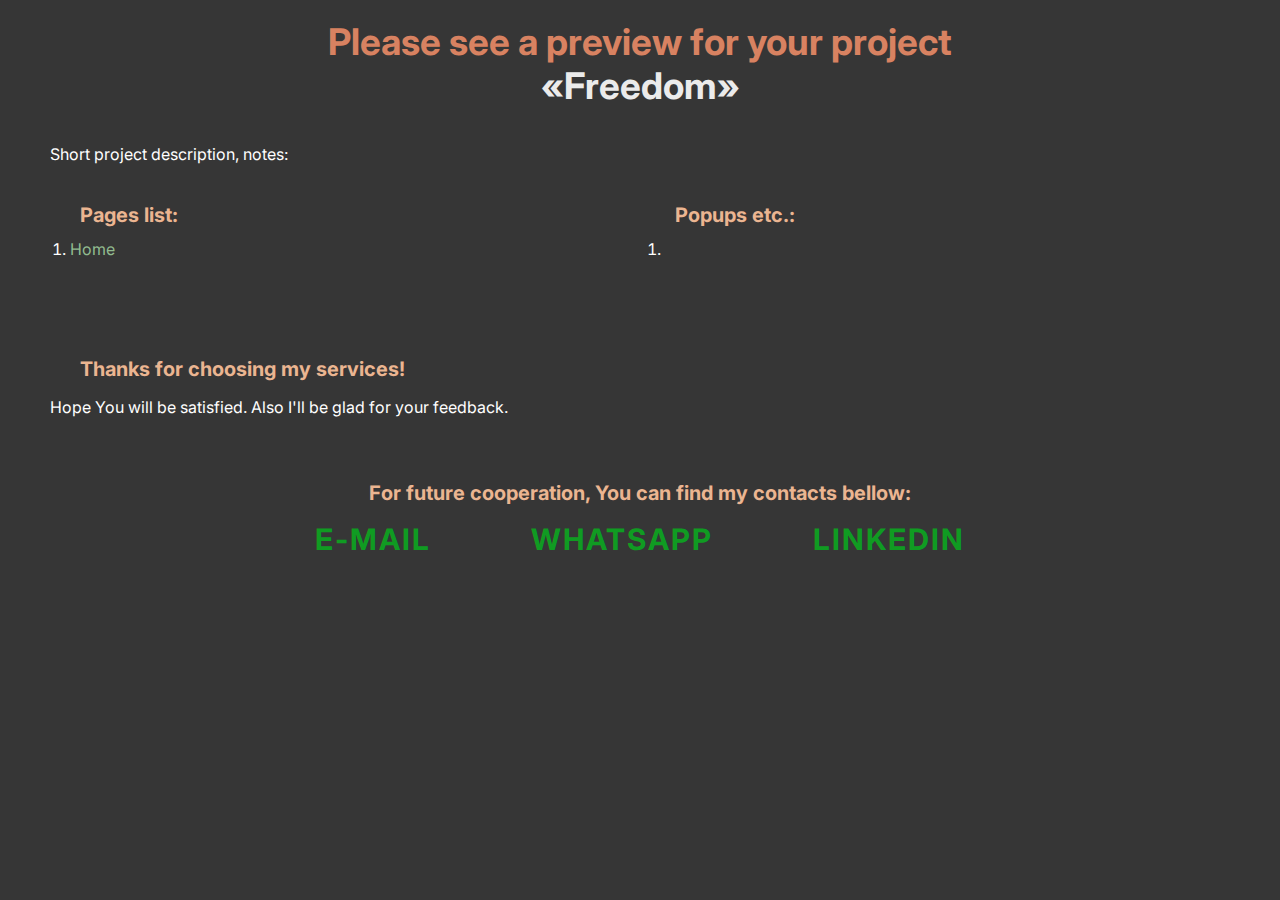
<file: index.html>
<!DOCTYPE html>
<html>

<head>
	<meta charset="UTF-8">
	<meta name="viewport" content="width=device-width, initial-scale=1.0">
	<title>«Freedom»</title>
</head>

<body>
	<div class="rootpage">
		<h1 class="rootpage__main-title">Please see a preview for your project <br><span>«Freedom»</span></h1>
		<div class="rootpage__description">
			Short project description, notes:
		</div>
		<div class="rootpage__site">
			<div class="rootpage__pages">
				<h2 class="rootpage__title">Pages list:</h2>
				<ol class="rootpage__list">
					<li class="rootpage__item"><a class="rootpage__link" target="_blank" href="home.html">Home</a></li>
				</ol>
			</div>
			<div class="rootpage__popups">
				<h2 class="rootpage__title">Popups etc.:</h2>
				<ol class=" rootpage__list">
					<li class="rootpage__item"><a class="rootpage__link" target="_blank" href="#"></a></li>
				</ol>
			</div>
		</div>
		<div class=" rootpage__communication">
			<h2 class="rootpage__title">Thanks for choosing my services!</h2>
			<p>Hope You will be satisfied. Also I'll be glad for your feedback.</p>
		</div>
		<div class="rootpage__contacts">
			<h2 class="rootpage__contacts-title">For future cooperation, You can find my contacts bellow:</h2>
			<div class="rootpage__contacts-links">
				<a class="rootpage__contacts-link" href="mailto:i.opalukh@gmail.com">E-mail</a>
				<a class="rootpage__contacts-link" href="https://wa.me/380676727336">WhatsApp</a>
				<a class="rootpage__contacts-link" href="https://www.linkedin.com/in/ihor-opalukh-a629b0222/?lipi=urn%3Ali%3Apage%3Ad_flagship3_feed%3B7OOhN7NVTOieHlhu%2FlqAhQ%3D%3D">LinkedIn</a>
			</div>
		</div>
	</div>
</body>
<style>
	@charset "UTF-8";
	@import url("https://fonts.googleapis.com/css?family=Inter:regular,700&display=swap");

	*,
	*::before,
	*::after {
		padding: 0px;
		margin: 0px;
		border: 0px;
		box-sizing: border-box;
	}

	html,
	body {
		height: 100%;
		margin: 0;
		padding: 0;
		min-width: 320px;
		width: 100%;
		color: #fff;
		background-color: #363636;
	}

	body {
		font-family: 'Inter';
		font-size: 100%;
		line-height: 1;
		font-size: 1rem;
	}

	a {
		text-decoration: none;
		color: #91bb8f
	}

	a:visited {
		text-decoration: none;
	}

	a:hover {
		text-decoration: none;
	}

	ul li {
		list-style: none;
	}

	img {
		vertical-align: top;
	}

	.wrapper {
		width: 100%;
		min-height: 100%;
		overflow: hidden;
	}

	.rootpage {
		padding: 20px 50px;
		display: flex;
		flex-direction: column;
		gap: 15px;
	}

	@media (max-width: 767.98px) {
		.rootpage {
			padding: 30px 15px;
		}
	}

	.rootpage__main-title {
		color: #d88261;
		font-size: 2.3rem;
		line-height: 1.2;
		text-align: center;
		margin: 0px 0px 1.25rem 0px;
	}

	.rootpage__main-title span {
		color: #ebebeb;
	}

	@media (max-width: 767.98px) {
		.rootpage__main-title {
			font-size: 1.85rem;
			margin: 0px 0px 1.25rem 0px;
		}
	}

	.rootpage__site {
		display: flex;
		gap: 10px;
	}

	@media (max-width: 479.98px) {
		.rootpage__site {
			flex-direction: column;
		}
	}

	.rootpage__pages {
		flex: 0 1 50%;
	}

	.rootpage__popups {
		flex: 0 1 50%;
	}

	.rootpage__title {
		color: #ebb591;
		font-size: 1.25rem;
		padding-left: 30px;
		margin: 0px 0px 1rem 0px;
	}

	@media (max-width: 767.98px) {
		.rootpage__title {
			font-size: 1.125rem;
			margin: 0px 0px 1rem 0px;
		}
	}

	.rootpage__description {
		line-height: 140%;
		margin: 0px 0px 1.5rem 0px;
	}

	.rootpage__list {
		margin: 0px 0px 2.25rem 1.25rem;
	}

	.rootpage__item:not(:last-child) {
		margin: 0px 0px 15px 0px;
	}

	.rootpage__link {
		color: #91bb8f;
	}

	.rootpage__link:visited {
		color: #61e3f1;
	}

	.rootpage__communication {
		padding: 50px 30px 0 0;
		line-height: 140%;
		margin: 0px 0px 3rem 0px;
		align-self: flex-start;
	}

	.rootpage__contacts {
		display: flex;
		flex-direction: column;
		align-items: center;
		line-height: 140%;
	}

	.rootpage__contacts-title {
		color: #ebb591;
		font-size: 1.25rem;
		text-align: center;
		padding-left: 0;
		margin: 0px 0px 1.5rem 0px;
	}

	.rootpage__contacts-links {
		display: flex;
		justify-content: center;
		gap: 100px;
	}

	@media (max-width: 767.98px) {
		.rootpage__contacts-links {
			gap: 30px;
		}
	}

	@media (max-width: 479.98px) {
		.rootpage__contacts-links {
			flex-direction: column;
			align-items: center;
			gap: 20px;
		}
	}

	.rootpage__contacts-link {
		font-weight: 700;
		font-size: 1.85rem;
		letter-spacing: 2px;
		text-transform: uppercase;
		color: #109b22;
		transition: all 0.3s ease 0s;
	}

	.rootpage__contacts-link:hover {
		color: #4f6b58;
		transform: scaleX(1);
	}

	@media (max-width: 767.98px) {
		.rootpage__contacts-link {
			font-size: 1.5rem;
		}
	}
</style>

</html>
</file>
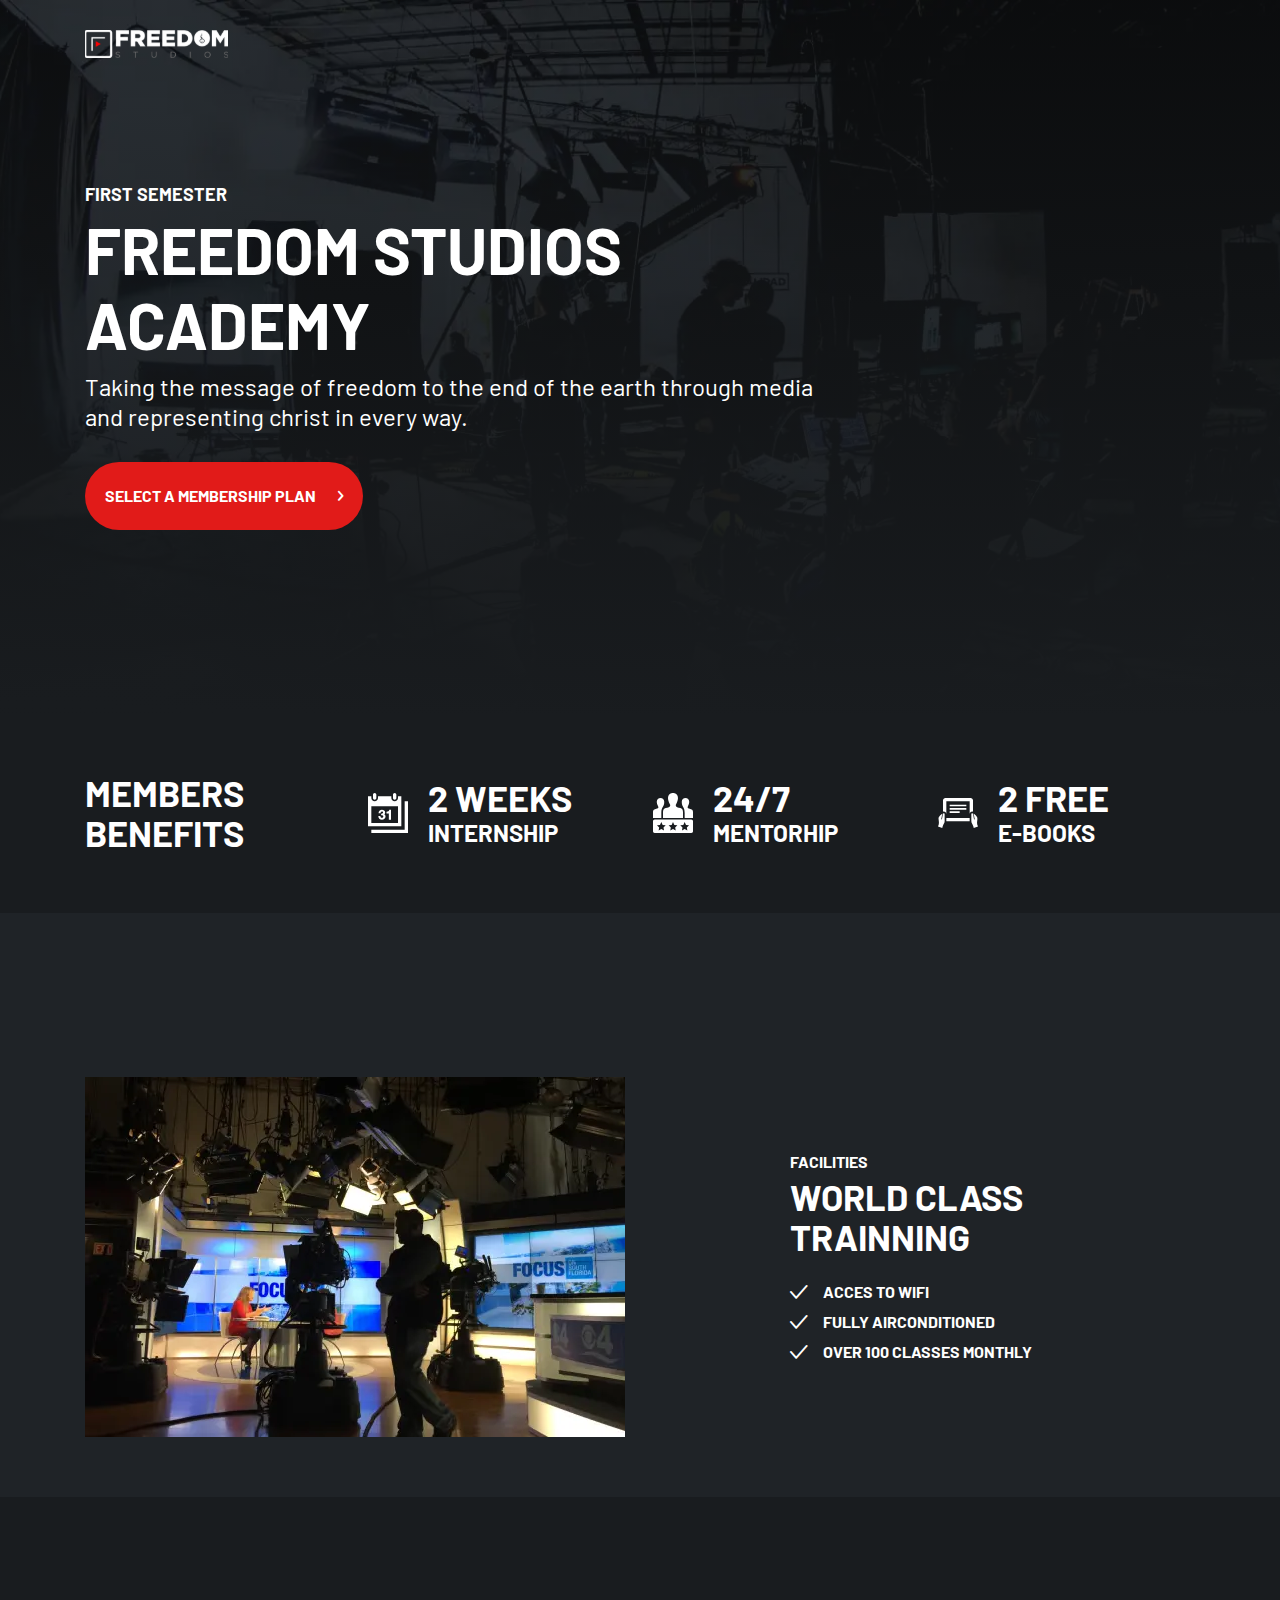
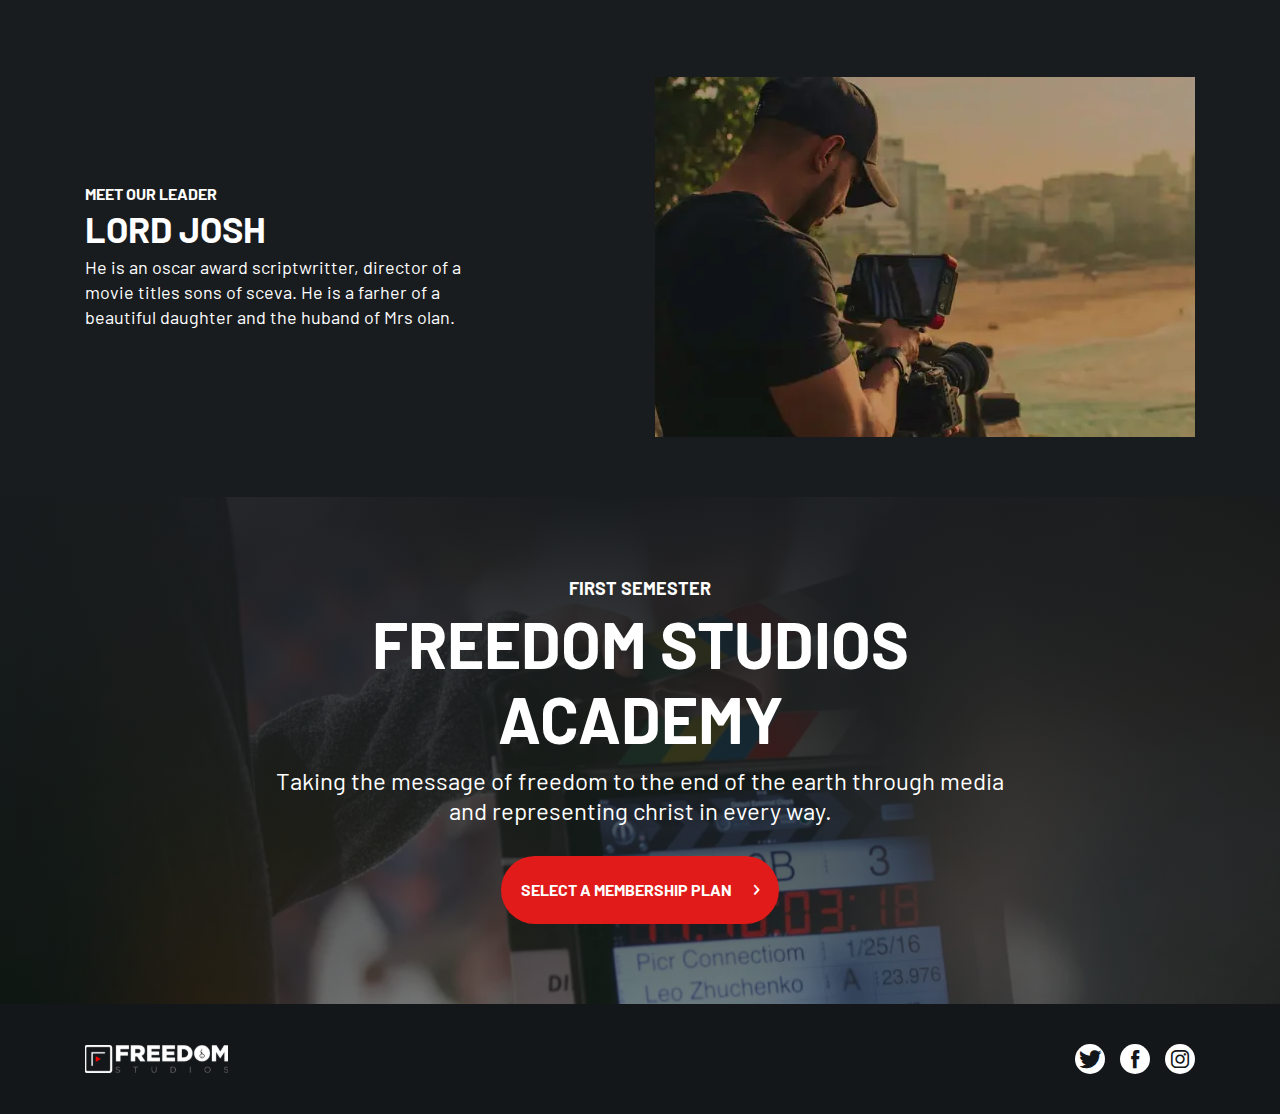
<file: home.html>
<!DOCTYPE html>
<html lang="en">

<head>
	<title>Freedom</title>
	<meta charset="UTF-8">
	<meta name="format-detection" content="telephone=no">
	<!-- <style>body{opacity: 0;}</style> -->
	<link rel="stylesheet" href="css/style.min.css?_v=20230611143356">
	<link rel="shortcut icon" href="favicon.ico">
	<!-- <meta name="robots" content="noindex, nofollow"> -->
	<meta name="viewport" content="width=device-width, initial-scale=1.0">
</head>

<body>
	<div class="wrapper">
		<header class="header">
			<div class="header__container">
				<a href="#" class="header__logo"><img src="img/logo.svg" alt="Freedom"></a>
			</div>
		</header>
		<main class="page">
			<section class="page__main-block main-block">
				<div class="main-block__container">
					<div class="main-block__content">
						<div class="main-block__label label label_main">first semester</div>
						<h1 class="main-block__title title title_main">freedom studios academy</h1>
						<div class="main-block__text text text_main">
							<p>Taking the message of freedom to the end of the earth through media and representing christ in
								every way.</p>
						</div>
						<a href="#" class="main-block__button button _icon-arrow">Select a membership plan</a>
					</div>
				</div>
				<div class="main-block__background-ibg">
					<picture><source srcset="img/main-block/background.webp" type="image/webp"><img src="img/main-block/background.jpg" alt="Studio"></picture>
				</div>
			</section>
			<section class="page__benefits benefits">
				<div class="benefits__container">
					<h2 class="benefits__title title">members benefits</h2>
					<div class="benefits__items">
						<div class="benefits__item item-benefits">
							<div class="item-benefits__icon"><img src="img/benefits/internship.svg" alt="Internship"></div>
							<div class="item-benefits__body">
								<h3 class="item-benefits__title title">2 weeks</h3>
								<div class="item-benefits__text">internship</div>
							</div>
						</div>
						<div class="benefits__item item-benefits">
							<div class="item-benefits__icon"><img src="img/benefits/mentorship.svg" alt="Mentorship"></div>
							<div class="item-benefits__body">
								<h3 class="item-benefits__title title">24/7</h3>
								<div class="item-benefits__text">mentorhip</div>
							</div>
						</div>
						<div class="benefits__item item-benefits">
							<div class="item-benefits__icon"><img src="img/benefits/e-books.svg" alt="E-books"></div>
							<div class="item-benefits__body">
								<h3 class="item-benefits__title title">2 free</h3>
								<div class="item-benefits__text">e-books</div>
							</div>
						</div>
					</div>
				</div>
			</section>
			<section class="page__facilities facilities">
				<div class="facilities__container">
					<div class="facilities__content">
						<div class="facilities__label label">facilities</div>
						<h2 class="facilities__title title">world class trainning</h2>
						<ul class="facilities__list">
							<li class="facilities__item _icon-check">acces to Wifi</li>
							<li class="facilities__item _icon-check">fully airconditioned</li>
							<li class="facilities__item _icon-check">over 100 classes monthly</li>
						</ul>
					</div>
					<div class="facilities__image"><picture><source srcset="img/facilities/facilities.webp" type="image/webp"><img src="img/facilities/facilities.jpg" alt="Facilities"></picture></div>
				</div>
			</section>
			<section class="page__leader leader">
				<div class="leader__container">
					<div class="leader__content">
						<div class="leader__label label">meet our leader</div>
						<h2 class="leader__title title">lord josh</h2>
						<div class="leader__text text">
							<p>He is an oscar award scriptwritter, director of a movie titles sons of sceva. He is a farher of
								a beautiful daughter and the huband of Mrs olan.</p>
						</div>
					</div>
					<div class="leader__image"><picture><source srcset="img/leader/josh.webp" type="image/webp"><img src="img/leader/josh.jpg" alt="John"></picture></div>
				</div>
			</section>
			<section class="page__academy academy">
				<div class="academy__container">
					<div class="academy__content">
						<div class="academy__label label label_main">first semester</div>
						<h2 class="academy__title title title_main">freedom studios academy</h2>
						<div class="academy__text text text_main">
							<p>Taking the message of freedom to the end of the earth through media and representing christ in
								every way.</p>
						</div>
						<a href="#" class="academy__button button _icon-arrow">Select a membership plan</a>
					</div>
				</div>
				<div class="academy__background-ibg">
					<picture><source srcset="img/academy/academy.webp" type="image/webp"><img src="img/academy/academy.jpg" alt="Academy"></picture>
				</div>
			</section>
		</main>
		<footer class="footer">
			<div class="footer__container">
				<a href="#" class="footer__logo"><img src="img/logo.svg" alt="Freedom"></a>
				<div class="footer__social social-footer">
					<div class="social-footer__item _icon-twitter"></div>
					<div class="social-footer__item _icon-facebook"></div>
					<div class="social-footer__item _icon-instagram"></div>
				</div>
			</div>
		</footer>
	</div>
	<script src="js/app.min.js?_v=20230611143356"></script>
</body>

</html>
</file>
<file: css/style.min.css>
@charset "UTF-8";@import url(https://fonts.googleapis.com/css?family=Barlow:regular,700&display=swap);@font-face{font-family:icons;font-display:swap;src:url(../fonts/icons.woff2) format("woff2"),url(../fonts/icons.woff) format("woff");font-weight:400;font-style:normal}[class*=_icon-]:before{font-family:icons;font-style:normal;font-weight:400;font-variant:normal;text-transform:none;line-height:1;-webkit-font-smoothing:antialiased;-moz-osx-font-smoothing:grayscale}[class*=_icon-]:before{display:block}._icon-check:before{content:"\e935";font-size:.875rem}._icon-arrow:before{content:"\e901";font-size:.625rem}._icon-facebook:before{content:"\e902"}._icon-instagram:before{content:"\e903"}._icon-twitter:before{content:"\e905"}*{padding:0;margin:0;border:0}*,:after,:before{-webkit-box-sizing:border-box;box-sizing:border-box}body,html{height:100%;min-width:320px}body{color:#fff;line-height:1;font-family:Barlow;font-size:1rem;-ms-text-size-adjust:100%;-moz-text-size-adjust:100%;-webkit-text-size-adjust:100%;-webkit-font-smoothing:antialiased;-moz-osx-font-smoothing:grayscale}button,input,textarea{font-family:Barlow;font-size:inherit}button{cursor:pointer;color:inherit;background-color:transparent}a{color:inherit;text-decoration:none}ul li{list-style:none}img{vertical-align:top}h1,h2,h3,h4,h5,h6{font-weight:inherit;font-size:inherit}.lock body{overflow:hidden;-ms-touch-action:none;touch-action:none;-ms-scroll-chaining:none;overscroll-behavior:none}.wrapper{min-height:100%;display:-webkit-box;display:-ms-flexbox;display:flex;-webkit-box-orient:vertical;-webkit-box-direction:normal;-ms-flex-direction:column;flex-direction:column;overflow:hidden}@supports (overflow:clip){.wrapper{overflow:clip}}.wrapper>main{-webkit-box-flex:1;-ms-flex:1 1 auto;flex:1 1 auto}.wrapper>*{min-width:0}[class*=__container]{max-width:71.25rem;margin:0 auto;padding:0 .9375rem}[class*=-ibg]{position:relative}[class*=-ibg] img{position:absolute;width:100%;height:100%;top:0;left:0;-o-object-fit:cover;object-fit:cover}[class*=-ibg_contain] img{-o-object-fit:contain;object-fit:contain}.label{font-weight:700;line-height:1.25;text-transform:uppercase}.label_main{line-height:1.3888888889}.title{font-weight:700;line-height:1.1111111111;text-transform:uppercase}.title_main{line-height:1.171875}.text{line-height:1.3888888889}.text_main{line-height:1.25}.button{display:-webkit-inline-box;display:-ms-inline-flexbox;display:inline-flex;-webkit-box-orient:horizontal;-webkit-box-direction:reverse;-ms-flex-direction:row-reverse;flex-direction:row-reverse;-webkit-box-align:center;-ms-flex-align:center;align-items:center;font-weight:700;line-height:1.75;text-transform:uppercase;background-color:#e11b19;border-radius:2.5rem;-webkit-transition:background-color .3s ease 0s;-o-transition:background-color .3s ease 0s;transition:background-color .3s ease 0s}.header{position:absolute;width:100%;height:100%;top:0;left:0;z-index:50;max-height:5.625rem}.footer{background-color:#14171a}.footer__container{display:-webkit-box;display:-ms-flexbox;display:flex;-webkit-box-align:center;-ms-flex-align:center;align-items:center;-webkit-box-pack:justify;-ms-flex-pack:justify;justify-content:space-between;gap:.9375rem}.social-footer{display:-webkit-box;display:-ms-flexbox;display:flex;gap:.9375rem}.social-footer__item{display:-webkit-inline-box;display:-ms-inline-flexbox;display:inline-flex;width:1.875rem;height:1.875rem;-webkit-box-pack:center;-ms-flex-pack:center;justify-content:center;font-size:1.125rem;padding:.375rem;border-radius:50%;background-color:#fff;color:#14171a}.main-block{position:relative}.main-block:before{content:"";position:absolute;width:100%;height:100%;top:0;left:0;background:-o-radial-gradient(69.44% -79.86%,837.78% 378.29%,rgba(31,35,39,0) 0,#191c1f 47.89%,rgba(31,35,39,0) 100%);background:radial-gradient(837.78% 378.29% at 69.44% -79.86%,rgba(31,35,39,0) 0,#191c1f 47.89%,rgba(31,35,39,0) 100%)}.main-block__container{position:relative;z-index:2}.main-block__content{max-width:46.625rem}.main-block__label:not(:last-child){margin-bottom:.2777777778em}.main-block__title:not(:last-child){margin-bottom:.15625em}.main-block__background-ibg{position:absolute;width:100%;height:100%;top:0;left:0;z-index:-1}.benefits{background-color:#191c1f}.benefits__container{display:-webkit-box;display:-ms-flexbox;display:flex;-webkit-box-align:center;-ms-flex-align:center;align-items:center;-webkit-box-pack:justify;-ms-flex-pack:justify;justify-content:space-between;-webkit-column-gap:.625rem;-moz-column-gap:.625rem;column-gap:.625rem;row-gap:1.25rem}.benefits__items{display:-webkit-box;display:-ms-flexbox;display:flex;-webkit-box-align:center;-ms-flex-align:center;align-items:center;row-gap:.9375rem}.item-benefits{min-width:16.0625rem;display:-webkit-box;display:-ms-flexbox;display:flex;-webkit-box-align:center;-ms-flex-align:center;align-items:center}.item-benefits__text{font-weight:700;line-height:1.25;text-transform:uppercase}.facilities{background-color:#1f2327}.facilities__container{display:-webkit-box;display:-ms-flexbox;display:flex;-webkit-box-orient:horizontal;-webkit-box-direction:reverse;-ms-flex-direction:row-reverse;flex-direction:row-reverse;-webkit-box-align:center;-ms-flex-align:center;align-items:center;-webkit-box-pack:justify;-ms-flex-pack:justify;justify-content:space-between;row-gap:.9375rem}.facilities__label:not(:last-child){margin-bottom:.2777777778em}.facilities__title{max-width:25.3125rem}.facilities__item{display:-webkit-box;display:-ms-flexbox;display:flex;-webkit-box-align:center;-ms-flex-align:center;align-items:center;gap:.9375rem;font-weight:700;line-height:1.25;text-transform:uppercase}.facilities__item:not(:last-child){margin-bottom:.625em}.facilities__image img{max-width:100%}.leader{background-color:#191c1f}.leader__container{display:-webkit-box;display:-ms-flexbox;display:flex;-webkit-box-align:center;-ms-flex-align:center;align-items:center;-webkit-box-pack:justify;-ms-flex-pack:justify;justify-content:space-between;row-gap:.9375rem}.leader__label:not(:last-child){margin-bottom:.2777777778em}.leader__title:not(:last-child){margin-bottom:.15625em}.leader__text{max-width:25rem}.leader__image img{max-width:100%}.academy{position:relative}.academy:before{content:"";position:absolute;width:100%;height:100%;top:0;left:0;background:-o-radial-gradient(47.92% 0,570.42% 265.28%,#191c1f 0,rgba(25,28,31,0) 88.96%,rgba(25,28,31,.04) 100%);background:radial-gradient(570.42% 265.28% at 47.92% 0,#191c1f 0,rgba(25,28,31,0) 88.96%,rgba(25,28,31,.04) 100%)}.academy__container{position:relative;z-index:2;display:-webkit-box;display:-ms-flexbox;display:flex;-webkit-box-pack:center;-ms-flex-pack:center;justify-content:center;text-align:center}.academy__content{max-width:46.625rem}.academy__label:not(:last-child){margin-bottom:.2777777778em}.academy__title:not(:last-child){margin-bottom:.15625em}.academy__background-ibg{position:absolute;width:100%;height:100%;top:0;left:0;z-index:-1}@media (min-width:69.375em){.benefits__items{-webkit-column-gap:1.75rem;-moz-column-gap:1.75rem;column-gap:1.75rem}.facilities__container{padding-top:10.25rem}.facilities__container{-webkit-column-gap:7.6875rem;-moz-column-gap:7.6875rem;column-gap:7.6875rem}.leader__container{padding-top:11.25rem}.leader__container{-webkit-column-gap:7.8125rem;-moz-column-gap:7.8125rem;column-gap:7.8125rem}}@media (min-width:71.25em){.label{font-size:1rem}.label_main{font-size:1.125rem}.title{font-size:2.25rem}.title_main{font-size:4rem}.text{font-size:1.125rem}.text_main{font-size:1.5rem}.button{padding:1.25rem}.button{gap:1.375rem}.button{font-size:1rem}.header__container{padding-top:1.875rem}.header__container{padding-bottom:1.875rem}.footer__container{padding-top:2.5rem}.footer__container{padding-bottom:2.5rem}.main-block__container{padding-top:11.375rem}.main-block__container{padding-bottom:11.4375rem}.main-block__text{margin-bottom:1.875rem}.benefits__container{padding-top:3.75rem}.benefits__container{padding-bottom:3.75rem}.item-benefits{gap:1.25rem}.item-benefits__text{font-size:1.5rem}.facilities__container{padding-bottom:3.75rem}.facilities__title{margin-bottom:1.5625rem}.facilities__item{font-size:1rem}.leader__container{padding-bottom:3.75rem}.academy__container{padding-top:4.9375rem}.academy__container{padding-bottom:5rem}.academy__text{margin-bottom:1.875rem}}@media (max-width:62em){.benefits__items{-webkit-column-gap:.3125rem;-moz-column-gap:.3125rem;column-gap:.3125rem}}@media (max-width:48em){.facilities__container{padding-top:1.875rem}.facilities__container{-webkit-column-gap:1.25rem;-moz-column-gap:1.25rem;column-gap:1.25rem}.leader__container{padding-top:1.875rem}.leader__container{-webkit-column-gap:1.25rem;-moz-column-gap:1.25rem;column-gap:1.25rem}}@media (max-width:20em){.label{font-size:.875rem}.label_main{font-size:1rem}.title{font-size:1.5rem}.title_main{font-size:2rem}.text{font-size:.875rem}.text_main{font-size:1rem}.button{padding:.625rem}.button{gap:.625rem}.button{font-size:.875rem}.header__container{padding-top:.9375rem}.header__container{padding-bottom:.9375rem}.footer__container{padding-top:.9375rem}.footer__container{padding-bottom:.9375rem}.main-block__container{padding-top:5rem}.main-block__container{padding-bottom:1.25rem}.main-block__text{margin-bottom:.9375rem}.benefits__container{padding-top:1.25rem}.benefits__container{padding-bottom:1.25rem}.item-benefits{gap:.625rem}.item-benefits__text{font-size:1rem}.facilities__container{padding-bottom:1.25rem}.facilities__title{margin-bottom:.9375rem}.facilities__item{font-size:.875rem}.leader__container{padding-bottom:1.25rem}.academy__container{padding-top:1.25rem}.academy__container{padding-bottom:1.25rem}.academy__text{margin-bottom:.9375rem}}@media (max-width:61.99875em){.benefits__container{-webkit-box-orient:vertical;-webkit-box-direction:normal;-ms-flex-direction:column;flex-direction:column}.benefits__items{-ms-flex-wrap:wrap;flex-wrap:wrap;-webkit-box-pack:center;-ms-flex-pack:center;justify-content:center}}@media (max-width:47.99875em){.facilities__container{-webkit-box-orient:vertical;-webkit-box-direction:normal;-ms-flex-direction:column;flex-direction:column}.facilities__content{-ms-flex-item-align:start;-ms-grid-row-align:start;align-self:start}.leader__container{-webkit-box-orient:vertical;-webkit-box-direction:normal;-ms-flex-direction:column;flex-direction:column}.leader__content{-ms-flex-item-align:start;-ms-grid-row-align:start;align-self:start}}@media (max-width:47.99875em) and (max-width:20em){.facilities__content{padding-left:.0000000625rem}.leader__content{padding-left:.0000000625rem}}@media (max-width:29.99875em){.footer__container{-webkit-box-orient:vertical;-webkit-box-direction:normal;-ms-flex-direction:column;flex-direction:column}}@media (min-width:20em) and (max-width:71.25em){@supports (font-size:clamp(0.875rem ,0.8262195122rem + 0.243902439vw ,1rem)){.label{font-size:clamp(.875rem ,.8262195122rem + .243902439vw ,1rem)}}@supports not (font-size:clamp(0.875rem ,0.8262195122rem + 0.243902439vw ,1rem)){.label{font-size:calc(.875rem + .125 * (100vw - 20rem)/ 51.25)}}@supports (font-size:clamp(1rem ,0.9512195122rem + 0.243902439vw ,1.125rem)){.label_main{font-size:clamp(1rem ,.9512195122rem + .243902439vw ,1.125rem)}}@supports not (font-size:clamp(1rem ,0.9512195122rem + 0.243902439vw ,1.125rem)){.label_main{font-size:calc(1rem + .125 * (100vw - 20rem)/ 51.25)}}@supports (font-size:clamp(1.5rem ,1.2073170732rem + 1.4634146341vw ,2.25rem)){.title{font-size:clamp(1.5rem ,1.2073170732rem + 1.4634146341vw ,2.25rem)}}@supports not (font-size:clamp(1.5rem ,1.2073170732rem + 1.4634146341vw ,2.25rem)){.title{font-size:calc(1.5rem + .75 * (100vw - 20rem)/ 51.25)}}@supports (font-size:clamp(2rem ,1.2195121951rem + 3.9024390244vw ,4rem)){.title_main{font-size:clamp(2rem ,1.2195121951rem + 3.9024390244vw ,4rem)}}@supports not (font-size:clamp(2rem ,1.2195121951rem + 3.9024390244vw ,4rem)){.title_main{font-size:calc(2rem + 2 * (100vw - 20rem)/ 51.25)}}@supports (font-size:clamp(0.875rem ,0.7774390244rem + 0.487804878vw ,1.125rem)){.text{font-size:clamp(.875rem ,.7774390244rem + .487804878vw ,1.125rem)}}@supports not (font-size:clamp(0.875rem ,0.7774390244rem + 0.487804878vw ,1.125rem)){.text{font-size:calc(.875rem + .25 * (100vw - 20rem)/ 51.25)}}@supports (font-size:clamp(1rem ,0.8048780488rem + 0.9756097561vw ,1.5rem)){.text_main{font-size:clamp(1rem ,.8048780488rem + .9756097561vw ,1.5rem)}}@supports not (font-size:clamp(1rem ,0.8048780488rem + 0.9756097561vw ,1.5rem)){.text_main{font-size:calc(1rem + .5 * (100vw - 20rem)/ 51.25)}}@supports (padding:clamp(0.625rem ,0.381097561rem + 1.2195121951vw ,1.25rem)){.button{padding:clamp(.625rem ,.381097561rem + 1.2195121951vw ,1.25rem)}}@supports not (padding:clamp(0.625rem ,0.381097561rem + 1.2195121951vw ,1.25rem)){.button{padding:calc(.625rem + .625 * (100vw - 20rem)/ 51.25)}}@supports (gap:clamp(0.625rem ,0.3323170732rem + 1.4634146341vw ,1.375rem)){.button{gap:clamp(.625rem ,.3323170732rem + 1.4634146341vw ,1.375rem)}}@supports not (gap:clamp(0.625rem ,0.3323170732rem + 1.4634146341vw ,1.375rem)){.button{gap:calc(.625rem + .75 * (100vw - 20rem)/ 51.25)}}@supports (font-size:clamp(0.875rem ,0.8262195122rem + 0.243902439vw ,1rem)){.button{font-size:clamp(.875rem ,.8262195122rem + .243902439vw ,1rem)}}@supports not (font-size:clamp(0.875rem ,0.8262195122rem + 0.243902439vw ,1rem)){.button{font-size:calc(.875rem + .125 * (100vw - 20rem)/ 51.25)}}@supports (padding-top:clamp(0.9375rem ,0.5716463415rem + 1.8292682927vw ,1.875rem)){.header__container{padding-top:clamp(.9375rem ,.5716463415rem + 1.8292682927vw ,1.875rem)}}@supports not (padding-top:clamp(0.9375rem ,0.5716463415rem + 1.8292682927vw ,1.875rem)){.header__container{padding-top:calc(.9375rem + .9375 * (100vw - 20rem)/ 51.25)}}@supports (padding-bottom:clamp(0.9375rem ,0.5716463415rem + 1.8292682927vw ,1.875rem)){.header__container{padding-bottom:clamp(.9375rem ,.5716463415rem + 1.8292682927vw ,1.875rem)}}@supports not (padding-bottom:clamp(0.9375rem ,0.5716463415rem + 1.8292682927vw ,1.875rem)){.header__container{padding-bottom:calc(.9375rem + .9375 * (100vw - 20rem)/ 51.25)}}@supports (padding-top:clamp(0.9375rem ,0.3277439024rem + 3.0487804878vw ,2.5rem)){.footer__container{padding-top:clamp(.9375rem ,.3277439024rem + 3.0487804878vw ,2.5rem)}}@supports not (padding-top:clamp(0.9375rem ,0.3277439024rem + 3.0487804878vw ,2.5rem)){.footer__container{padding-top:calc(.9375rem + 1.5625 * (100vw - 20rem)/ 51.25)}}@supports (padding-bottom:clamp(0.9375rem ,0.3277439024rem + 3.0487804878vw ,2.5rem)){.footer__container{padding-bottom:clamp(.9375rem ,.3277439024rem + 3.0487804878vw ,2.5rem)}}@supports not (padding-bottom:clamp(0.9375rem ,0.3277439024rem + 3.0487804878vw ,2.5rem)){.footer__container{padding-bottom:calc(.9375rem + 1.5625 * (100vw - 20rem)/ 51.25)}}@supports (padding-top:clamp(5rem ,2.512195122rem + 12.4390243902vw ,11.375rem)){.main-block__container{padding-top:clamp(5rem ,2.512195122rem + 12.4390243902vw ,11.375rem)}}@supports not (padding-top:clamp(5rem ,2.512195122rem + 12.4390243902vw ,11.375rem)){.main-block__container{padding-top:calc(5rem + 6.375 * (100vw - 20rem)/ 51.25)}}@supports (padding-bottom:clamp(1.25rem ,-2.7256097561rem + 19.8780487805vw ,11.4375rem)){.main-block__container{padding-bottom:clamp(1.25rem ,-2.7256097561rem + 19.8780487805vw ,11.4375rem)}}@supports not (padding-bottom:clamp(1.25rem ,-2.7256097561rem + 19.8780487805vw ,11.4375rem)){.main-block__container{padding-bottom:calc(1.25rem + 10.1875 * (100vw - 20rem)/ 51.25)}}@supports (margin-bottom:clamp(0.9375rem ,0.5716463415rem + 1.8292682927vw ,1.875rem)){.main-block__text{margin-bottom:clamp(.9375rem ,.5716463415rem + 1.8292682927vw ,1.875rem)}}@supports not (margin-bottom:clamp(0.9375rem ,0.5716463415rem + 1.8292682927vw ,1.875rem)){.main-block__text{margin-bottom:calc(.9375rem + .9375 * (100vw - 20rem)/ 51.25)}}@supports (padding-top:clamp(1.25rem ,0.2743902439rem + 4.8780487805vw ,3.75rem)){.benefits__container{padding-top:clamp(1.25rem ,.2743902439rem + 4.8780487805vw ,3.75rem)}}@supports not (padding-top:clamp(1.25rem ,0.2743902439rem + 4.8780487805vw ,3.75rem)){.benefits__container{padding-top:calc(1.25rem + 2.5 * (100vw - 20rem)/ 51.25)}}@supports (padding-bottom:clamp(1.25rem ,0.2743902439rem + 4.8780487805vw ,3.75rem)){.benefits__container{padding-bottom:clamp(1.25rem ,.2743902439rem + 4.8780487805vw ,3.75rem)}}@supports not (padding-bottom:clamp(1.25rem ,0.2743902439rem + 4.8780487805vw ,3.75rem)){.benefits__container{padding-bottom:calc(1.25rem + 2.5 * (100vw - 20rem)/ 51.25)}}@supports (gap:clamp(0.625rem ,0.381097561rem + 1.2195121951vw ,1.25rem)){.item-benefits{gap:clamp(.625rem ,.381097561rem + 1.2195121951vw ,1.25rem)}}@supports not (gap:clamp(0.625rem ,0.381097561rem + 1.2195121951vw ,1.25rem)){.item-benefits{gap:calc(.625rem + .625 * (100vw - 20rem)/ 51.25)}}@supports (font-size:clamp(1rem ,0.8048780488rem + 0.9756097561vw ,1.5rem)){.item-benefits__text{font-size:clamp(1rem ,.8048780488rem + .9756097561vw ,1.5rem)}}@supports not (font-size:clamp(1rem ,0.8048780488rem + 0.9756097561vw ,1.5rem)){.item-benefits__text{font-size:calc(1rem + .5 * (100vw - 20rem)/ 51.25)}}@supports (padding-bottom:clamp(1.25rem ,0.2743902439rem + 4.8780487805vw ,3.75rem)){.facilities__container{padding-bottom:clamp(1.25rem ,.2743902439rem + 4.8780487805vw ,3.75rem)}}@supports not (padding-bottom:clamp(1.25rem ,0.2743902439rem + 4.8780487805vw ,3.75rem)){.facilities__container{padding-bottom:calc(1.25rem + 2.5 * (100vw - 20rem)/ 51.25)}}@supports (margin-bottom:clamp(0.9375rem ,0.693597561rem + 1.2195121951vw ,1.5625rem)){.facilities__title{margin-bottom:clamp(.9375rem ,.693597561rem + 1.2195121951vw ,1.5625rem)}}@supports not (margin-bottom:clamp(0.9375rem ,0.693597561rem + 1.2195121951vw ,1.5625rem)){.facilities__title{margin-bottom:calc(.9375rem + .625 * (100vw - 20rem)/ 51.25)}}@supports (font-size:clamp(0.875rem ,0.8262195122rem + 0.243902439vw ,1rem)){.facilities__item{font-size:clamp(.875rem ,.8262195122rem + .243902439vw ,1rem)}}@supports not (font-size:clamp(0.875rem ,0.8262195122rem + 0.243902439vw ,1rem)){.facilities__item{font-size:calc(.875rem + .125 * (100vw - 20rem)/ 51.25)}}@supports (padding-bottom:clamp(1.25rem ,0.2743902439rem + 4.8780487805vw ,3.75rem)){.leader__container{padding-bottom:clamp(1.25rem ,.2743902439rem + 4.8780487805vw ,3.75rem)}}@supports not (padding-bottom:clamp(1.25rem ,0.2743902439rem + 4.8780487805vw ,3.75rem)){.leader__container{padding-bottom:calc(1.25rem + 2.5 * (100vw - 20rem)/ 51.25)}}@supports (padding-top:clamp(1.25rem ,-0.1890243902rem + 7.1951219512vw ,4.9375rem)){.academy__container{padding-top:clamp(1.25rem ,-.1890243902rem + 7.1951219512vw ,4.9375rem)}}@supports not (padding-top:clamp(1.25rem ,-0.1890243902rem + 7.1951219512vw ,4.9375rem)){.academy__container{padding-top:calc(1.25rem + 3.6875 * (100vw - 20rem)/ 51.25)}}@supports (padding-bottom:clamp(1.25rem ,-0.2134146341rem + 7.3170731707vw ,5rem)){.academy__container{padding-bottom:clamp(1.25rem ,-.2134146341rem + 7.3170731707vw ,5rem)}}@supports not (padding-bottom:clamp(1.25rem ,-0.2134146341rem + 7.3170731707vw ,5rem)){.academy__container{padding-bottom:calc(1.25rem + 3.75 * (100vw - 20rem)/ 51.25)}}@supports (margin-bottom:clamp(0.9375rem ,0.5716463415rem + 1.8292682927vw ,1.875rem)){.academy__text{margin-bottom:clamp(.9375rem ,.5716463415rem + 1.8292682927vw ,1.875rem)}}@supports not (margin-bottom:clamp(0.9375rem ,0.5716463415rem + 1.8292682927vw ,1.875rem)){.academy__text{margin-bottom:calc(.9375rem + .9375 * (100vw - 20rem)/ 51.25)}}}@media (min-width:62em) and (max-width:69.375em){@supports ((-moz-column-gap:clamp(0.3125rem ,-11.7722457627rem + 19.4915254237vw ,1.75rem)) or (column-gap:clamp(0.3125rem ,-11.7722457627rem + 19.4915254237vw ,1.75rem))){.benefits__items{-webkit-column-gap:clamp(.3125rem ,-11.7722457627rem + 19.4915254237vw ,1.75rem);-moz-column-gap:clamp(.3125rem ,-11.7722457627rem + 19.4915254237vw ,1.75rem);column-gap:clamp(.3125rem ,-11.7722457627rem + 19.4915254237vw ,1.75rem)}}@supports not ((-moz-column-gap:clamp(0.3125rem ,-11.7722457627rem + 19.4915254237vw ,1.75rem)) or (column-gap:clamp(0.3125rem ,-11.7722457627rem + 19.4915254237vw ,1.75rem))){.benefits__items{-webkit-column-gap:calc(.3125rem + 1.4375 * (100vw - 62rem)/ 7.375);-moz-column-gap:calc(.3125rem + 1.4375 * (100vw - 62rem)/ 7.375);column-gap:calc(.3125rem + 1.4375 * (100vw - 62rem)/ 7.375)}}}@media (min-width:48em) and (max-width:69.375em){@supports (padding-top:clamp(1.875rem ,-16.9320175439rem + 39.1812865497vw ,10.25rem)){.facilities__container{padding-top:clamp(1.875rem ,-16.9320175439rem + 39.1812865497vw ,10.25rem)}}@supports not (padding-top:clamp(1.875rem ,-16.9320175439rem + 39.1812865497vw ,10.25rem)){.facilities__container{padding-top:calc(1.875rem + 8.375 * (100vw - 48rem)/ 21.375)}}@supports ((-moz-column-gap:clamp(1.25rem ,-13.2061403509rem + 30.1169590643vw ,7.6875rem)) or (column-gap:clamp(1.25rem ,-13.2061403509rem + 30.1169590643vw ,7.6875rem))){.facilities__container{-webkit-column-gap:clamp(1.25rem ,-13.2061403509rem + 30.1169590643vw ,7.6875rem);-moz-column-gap:clamp(1.25rem ,-13.2061403509rem + 30.1169590643vw ,7.6875rem);column-gap:clamp(1.25rem ,-13.2061403509rem + 30.1169590643vw ,7.6875rem)}}@supports not ((-moz-column-gap:clamp(1.25rem ,-13.2061403509rem + 30.1169590643vw ,7.6875rem)) or (column-gap:clamp(1.25rem ,-13.2061403509rem + 30.1169590643vw ,7.6875rem))){.facilities__container{-webkit-column-gap:calc(1.25rem + 6.4375 * (100vw - 48rem)/ 21.375);-moz-column-gap:calc(1.25rem + 6.4375 * (100vw - 48rem)/ 21.375);column-gap:calc(1.25rem + 6.4375 * (100vw - 48rem)/ 21.375)}}@supports (padding-top:clamp(1.875rem ,-19.1776315789rem + 43.8596491228vw ,11.25rem)){.leader__container{padding-top:clamp(1.875rem ,-19.1776315789rem + 43.8596491228vw ,11.25rem)}}@supports not (padding-top:clamp(1.875rem ,-19.1776315789rem + 43.8596491228vw ,11.25rem)){.leader__container{padding-top:calc(1.875rem + 9.375 * (100vw - 48rem)/ 21.375)}}@supports ((-moz-column-gap:clamp(1.25rem ,-13.4868421053rem + 30.701754386vw ,7.8125rem)) or (column-gap:clamp(1.25rem ,-13.4868421053rem + 30.701754386vw ,7.8125rem))){.leader__container{-webkit-column-gap:clamp(1.25rem ,-13.4868421053rem + 30.701754386vw ,7.8125rem);-moz-column-gap:clamp(1.25rem ,-13.4868421053rem + 30.701754386vw ,7.8125rem);column-gap:clamp(1.25rem ,-13.4868421053rem + 30.701754386vw ,7.8125rem)}}@supports not ((-moz-column-gap:clamp(1.25rem ,-13.4868421053rem + 30.701754386vw ,7.8125rem)) or (column-gap:clamp(1.25rem ,-13.4868421053rem + 30.701754386vw ,7.8125rem))){.leader__container{-webkit-column-gap:calc(1.25rem + 6.5625 * (100vw - 48rem)/ 21.375);-moz-column-gap:calc(1.25rem + 6.5625 * (100vw - 48rem)/ 21.375);column-gap:calc(1.25rem + 6.5625 * (100vw - 48rem)/ 21.375)}}}@media (max-width:47.99875em) and (min-width:48em){.facilities__content{padding-left:2.5rem}.leader__content{padding-left:2.5rem}}@media (max-width:47.99875em) and (min-width:20em) and (max-width:48em){@supports (padding-left:clamp(0.0000000625rem ,-1.7857141786rem + 8.9285712054vw ,2.5rem)){.facilities__content{padding-left:clamp(.0000000625rem ,-1.7857141786rem + 8.9285712054vw ,2.5rem)}}@supports not (padding-left:clamp(0.0000000625rem ,-1.7857141786rem + 8.9285712054vw ,2.5rem)){.facilities__content{padding-left:calc(.0000000625rem + 2.4999999375 * (100vw - 20rem)/ 28)}}@supports (padding-left:clamp(0.0000000625rem ,-1.7857141786rem + 8.9285712054vw ,2.5rem)){.leader__content{padding-left:clamp(.0000000625rem ,-1.7857141786rem + 8.9285712054vw ,2.5rem)}}@supports not (padding-left:clamp(0.0000000625rem ,-1.7857141786rem + 8.9285712054vw ,2.5rem)){.leader__content{padding-left:calc(.0000000625rem + 2.4999999375 * (100vw - 20rem)/ 28)}}}@media (any-hover:hover){.button:hover{background-color:#702423}}
</file>
